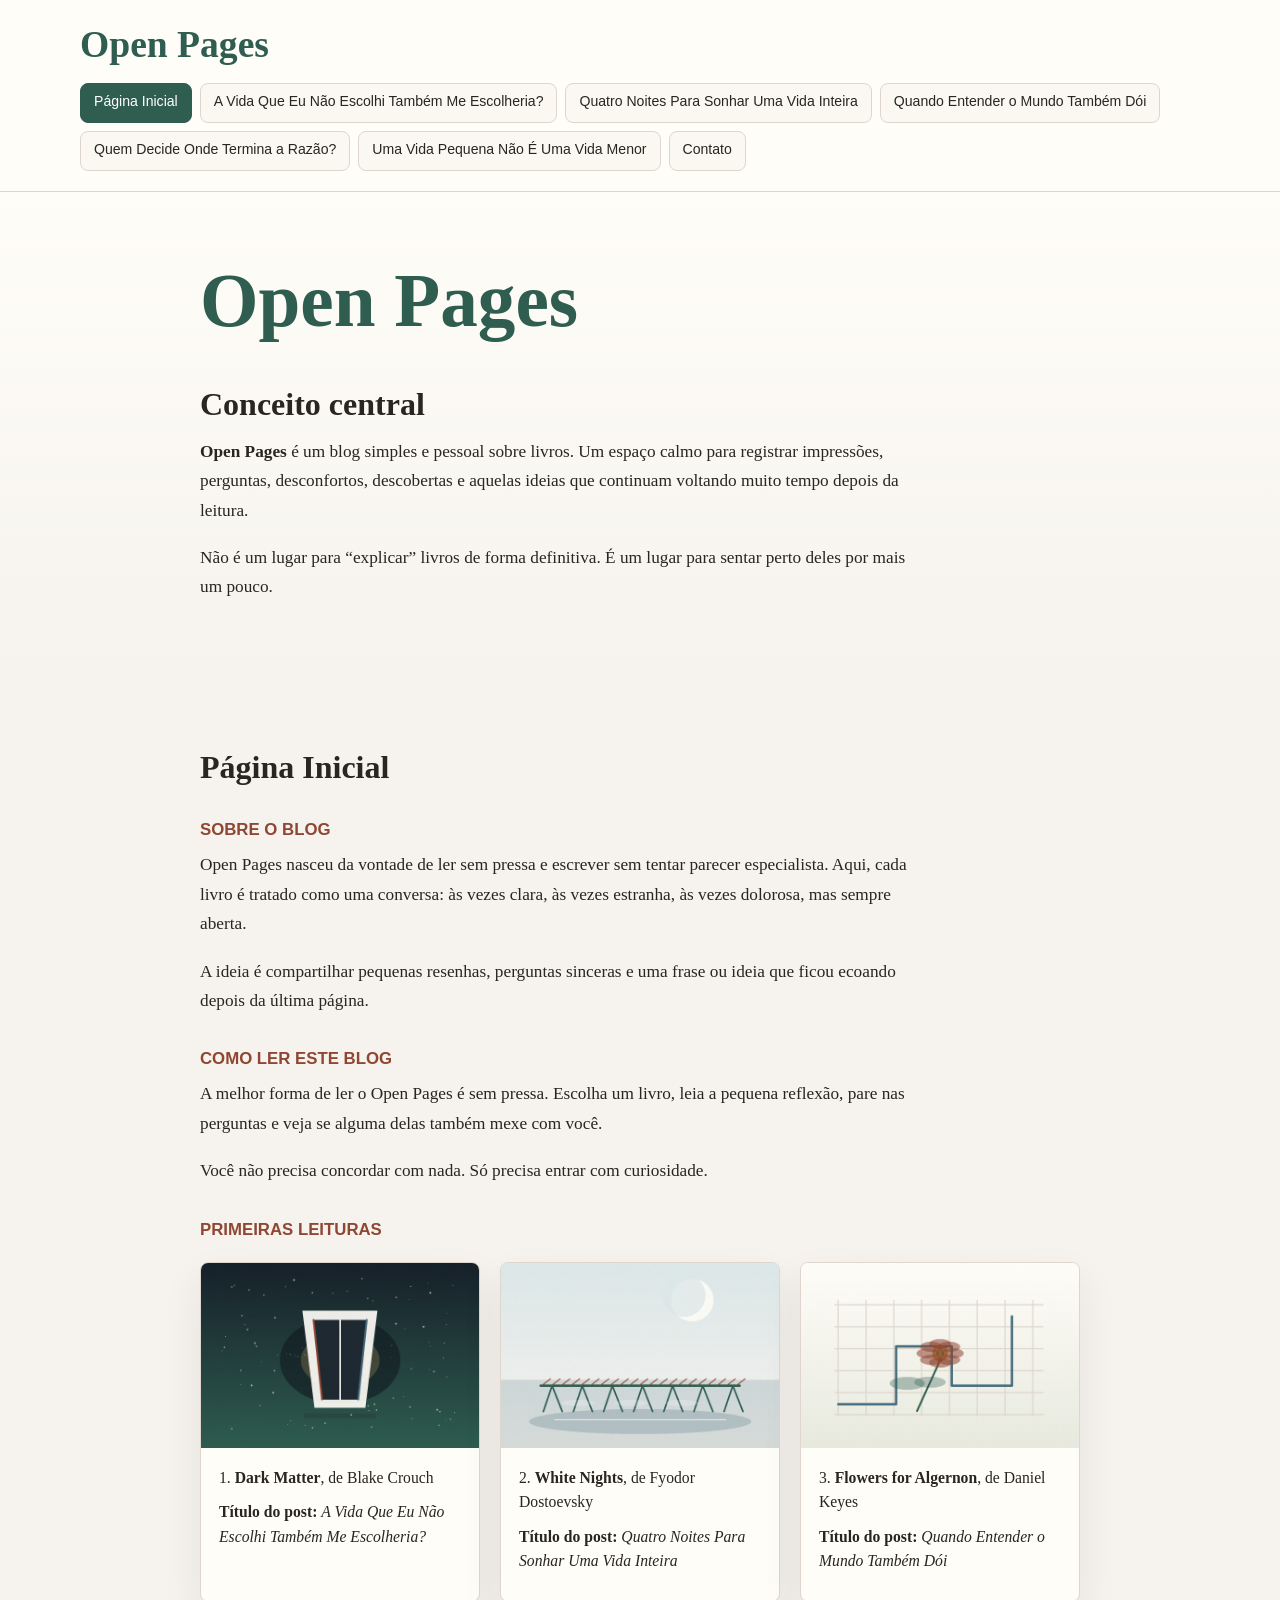
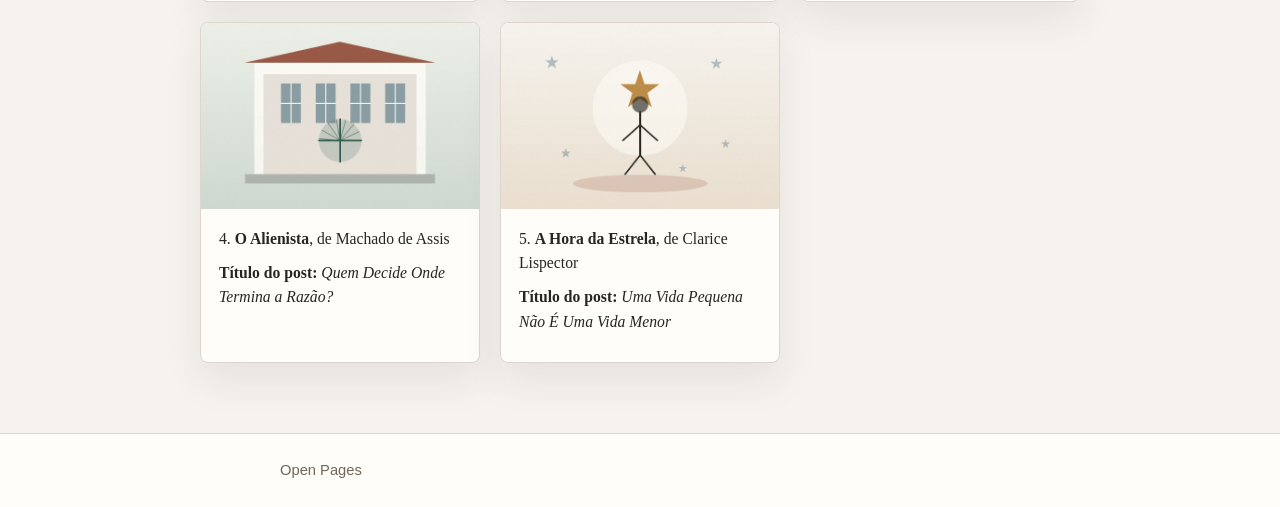
<file: index.html>
<!DOCTYPE html>
<html lang="pt-BR">
<head>
  <meta charset="UTF-8">
  <meta name="viewport" content="width=device-width, initial-scale=1.0">
  <title>Open Pages</title>
  <link rel="stylesheet" href="styles.css">
</head>
<body>
  <header class="site-header">
    <div class="site-header__inner">
      <a class="site-title" href="index.html">Open Pages</a>
      <nav class="site-nav" aria-label="Navegação principal">
        <a href="index.html" aria-current="page">Página Inicial</a>
        <a href="dark-matter.html">A Vida Que Eu Não Escolhi Também Me Escolheria?</a>
        <a href="white-nights.html">Quatro Noites Para Sonhar Uma Vida Inteira</a>
        <a href="flowers-for-algernon.html">Quando Entender o Mundo Também Dói</a>
        <a href="o-alienista.html">Quem Decide Onde Termina a Razão?</a>
        <a href="a-hora-da-estrela.html">Uma Vida Pequena Não É Uma Vida Menor</a>
        <a href="contact.html">Contato</a>
      </nav>
    </div>
  </header>

  <main>
    <section class="intro-section">
      <div class="content-shell">
        <h1>Open Pages</h1>

        <h2>Conceito central</h2>
        <p><strong>Open Pages</strong> é um blog simples e pessoal sobre livros. Um espaço calmo para registrar impressões, perguntas, desconfortos, descobertas e aquelas ideias que continuam voltando muito tempo depois da leitura.</p>
        <p>Não é um lugar para “explicar” livros de forma definitiva. É um lugar para sentar perto deles por mais um pouco.</p>
      </div>
    </section>

    <section class="content-section">
      <div class="content-shell">
        <h2>Página Inicial</h2>

        <h3>Sobre o blog</h3>
        <p>Open Pages nasceu da vontade de ler sem pressa e escrever sem tentar parecer especialista. Aqui, cada livro é tratado como uma conversa: às vezes clara, às vezes estranha, às vezes dolorosa, mas sempre aberta.</p>
        <p>A ideia é compartilhar pequenas resenhas, perguntas sinceras e uma frase ou ideia que ficou ecoando depois da última página.</p>

        <h3>Como ler este blog</h3>
        <p>A melhor forma de ler o Open Pages é sem pressa. Escolha um livro, leia a pequena reflexão, pare nas perguntas e veja se alguma delas também mexe com você.</p>
        <p>Você não precisa concordar com nada. Só precisa entrar com curiosidade.</p>

        <h3>Primeiras leituras</h3>
        <div class="featured-grid">
          <article class="featured-card">
            <a class="featured-card__image" href="dark-matter.html">
              <img src="assets/images/dark-matter.png" alt="Ilustração abstrata para Dark Matter">
            </a>
            <div class="featured-card__body">
              <p>1. <strong>Dark Matter</strong>, de Blake Crouch</p>
              <p><strong>Título do post:</strong> <em>A Vida Que Eu Não Escolhi Também Me Escolheria?</em></p>
            </div>
          </article>

          <article class="featured-card">
            <a class="featured-card__image" href="white-nights.html">
              <img src="assets/images/white-nights.png" alt="Ilustração abstrata para White Nights">
            </a>
            <div class="featured-card__body">
              <p>2. <strong>White Nights</strong>, de Fyodor Dostoevsky</p>
              <p><strong>Título do post:</strong> <em>Quatro Noites Para Sonhar Uma Vida Inteira</em></p>
            </div>
          </article>

          <article class="featured-card">
            <a class="featured-card__image" href="flowers-for-algernon.html">
              <img src="assets/images/flowers-for-algernon.png" alt="Ilustração abstrata para Flowers for Algernon">
            </a>
            <div class="featured-card__body">
              <p>3. <strong>Flowers for Algernon</strong>, de Daniel Keyes</p>
              <p><strong>Título do post:</strong> <em>Quando Entender o Mundo Também Dói</em></p>
            </div>
          </article>

          <article class="featured-card">
            <a class="featured-card__image" href="o-alienista.html">
              <img src="assets/images/o-alienista.png" alt="Ilustração abstrata para O Alienista">
            </a>
            <div class="featured-card__body">
              <p>4. <strong>O Alienista</strong>, de Machado de Assis</p>
              <p><strong>Título do post:</strong> <em>Quem Decide Onde Termina a Razão?</em></p>
            </div>
          </article>

          <article class="featured-card">
            <a class="featured-card__image" href="a-hora-da-estrela.html">
              <img src="assets/images/a-hora-da-estrela.png" alt="Ilustração abstrata para A Hora da Estrela">
            </a>
            <div class="featured-card__body">
              <p>5. <strong>A Hora da Estrela</strong>, de Clarice Lispector</p>
              <p><strong>Título do post:</strong> <em>Uma Vida Pequena Não É Uma Vida Menor</em></p>
            </div>
          </article>
        </div>
      </div>
    </section>
  </main>

  <footer class="site-footer">
    <p>Open Pages</p>
  </footer>
</body>
</html>
</file>
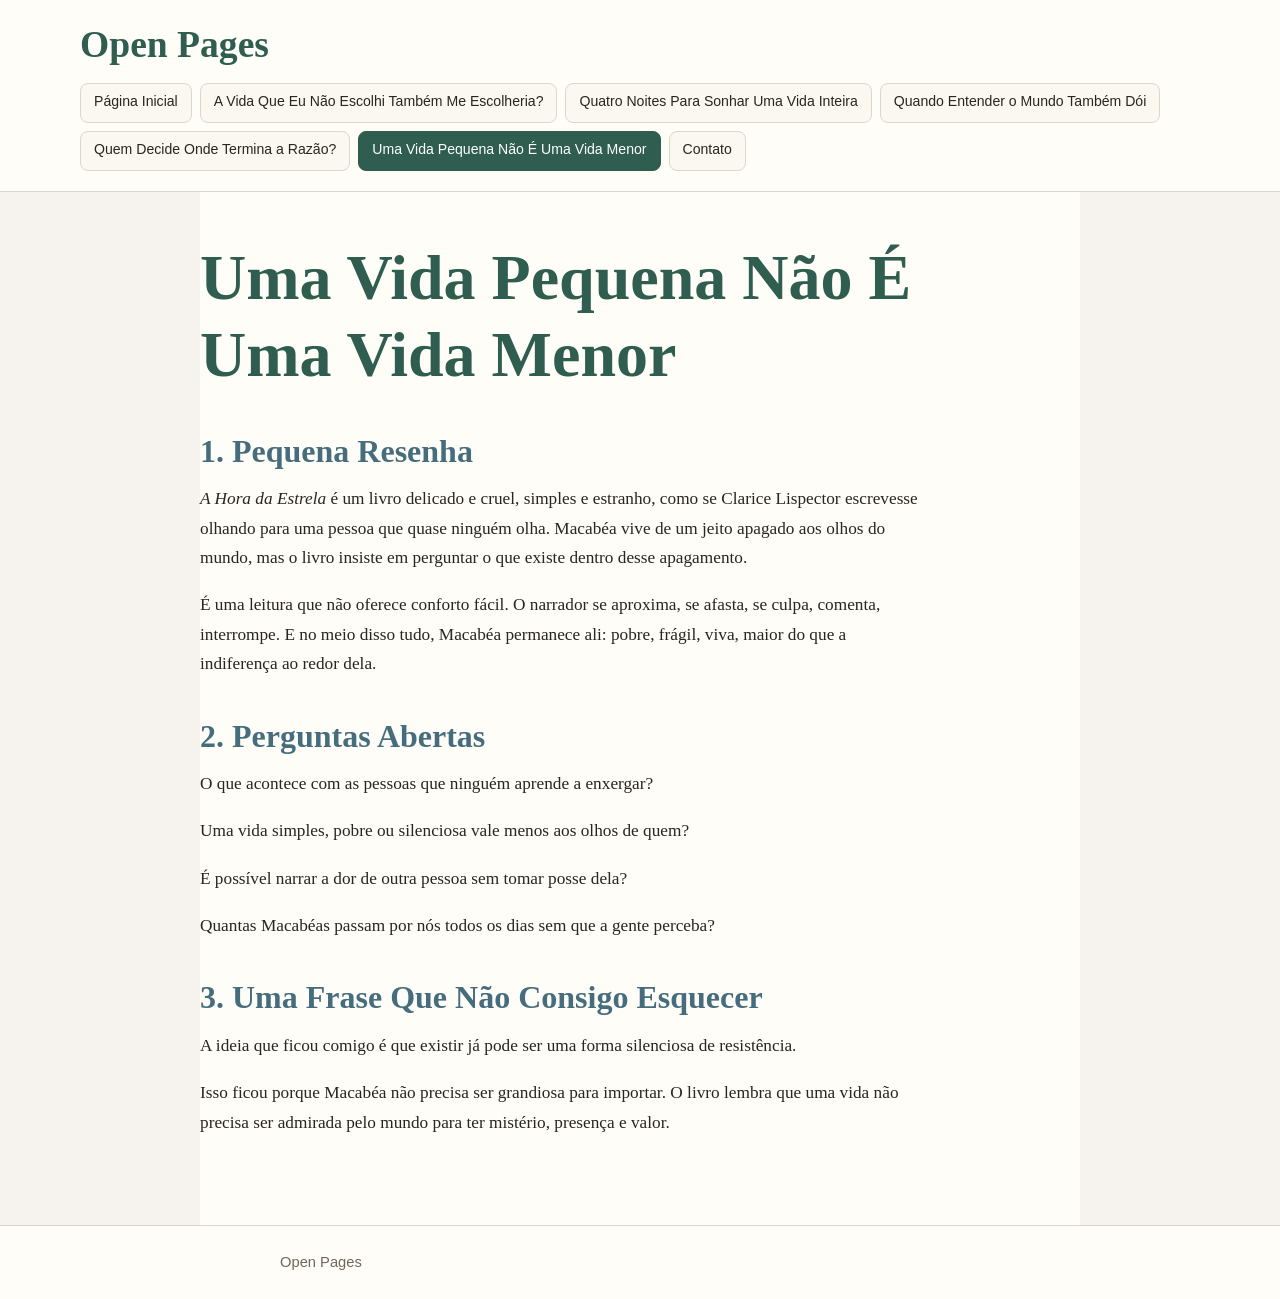
<file: a-hora-da-estrela.html>
<!DOCTYPE html>
<html lang="pt-BR">
<head>
  <meta charset="UTF-8">
  <meta name="viewport" content="width=device-width, initial-scale=1.0">
  <title>Uma Vida Pequena Não É Uma Vida Menor | Open Pages</title>
  <link rel="stylesheet" href="styles.css">
</head>
<body>
  <header class="site-header">
    <div class="site-header__inner">
      <a class="site-title" href="index.html">Open Pages</a>
      <nav class="site-nav" aria-label="Navegação principal">
        <a href="index.html">Página Inicial</a>
        <a href="dark-matter.html">A Vida Que Eu Não Escolhi Também Me Escolheria?</a>
        <a href="white-nights.html">Quatro Noites Para Sonhar Uma Vida Inteira</a>
        <a href="flowers-for-algernon.html">Quando Entender o Mundo Também Dói</a>
        <a href="o-alienista.html">Quem Decide Onde Termina a Razão?</a>
        <a href="a-hora-da-estrela.html" aria-current="page">Uma Vida Pequena Não É Uma Vida Menor</a>
        <a href="contact.html">Contato</a>
      </nav>
    </div>
  </header>

  <main>
    <article class="post content-shell">
      <h1>Uma Vida Pequena Não É Uma Vida Menor</h1>

      <h2>1. Pequena Resenha</h2>
      <p><em>A Hora da Estrela</em> é um livro delicado e cruel, simples e estranho, como se Clarice Lispector escrevesse olhando para uma pessoa que quase ninguém olha. Macabéa vive de um jeito apagado aos olhos do mundo, mas o livro insiste em perguntar o que existe dentro desse apagamento.</p>
      <p>É uma leitura que não oferece conforto fácil. O narrador se aproxima, se afasta, se culpa, comenta, interrompe. E no meio disso tudo, Macabéa permanece ali: pobre, frágil, viva, maior do que a indiferença ao redor dela.</p>

      <h2>2. Perguntas Abertas</h2>
      <p>O que acontece com as pessoas que ninguém aprende a enxergar?</p>
      <p>Uma vida simples, pobre ou silenciosa vale menos aos olhos de quem?</p>
      <p>É possível narrar a dor de outra pessoa sem tomar posse dela?</p>
      <p>Quantas Macabéas passam por nós todos os dias sem que a gente perceba?</p>

      <h2>3. Uma Frase Que Não Consigo Esquecer</h2>
      <p>A ideia que ficou comigo é que existir já pode ser uma forma silenciosa de resistência.</p>
      <p>Isso ficou porque Macabéa não precisa ser grandiosa para importar. O livro lembra que uma vida não precisa ser admirada pelo mundo para ter mistério, presença e valor.</p>
    </article>
  </main>

  <footer class="site-footer">
    <p>Open Pages</p>
  </footer>
</body>
</html>
</file>
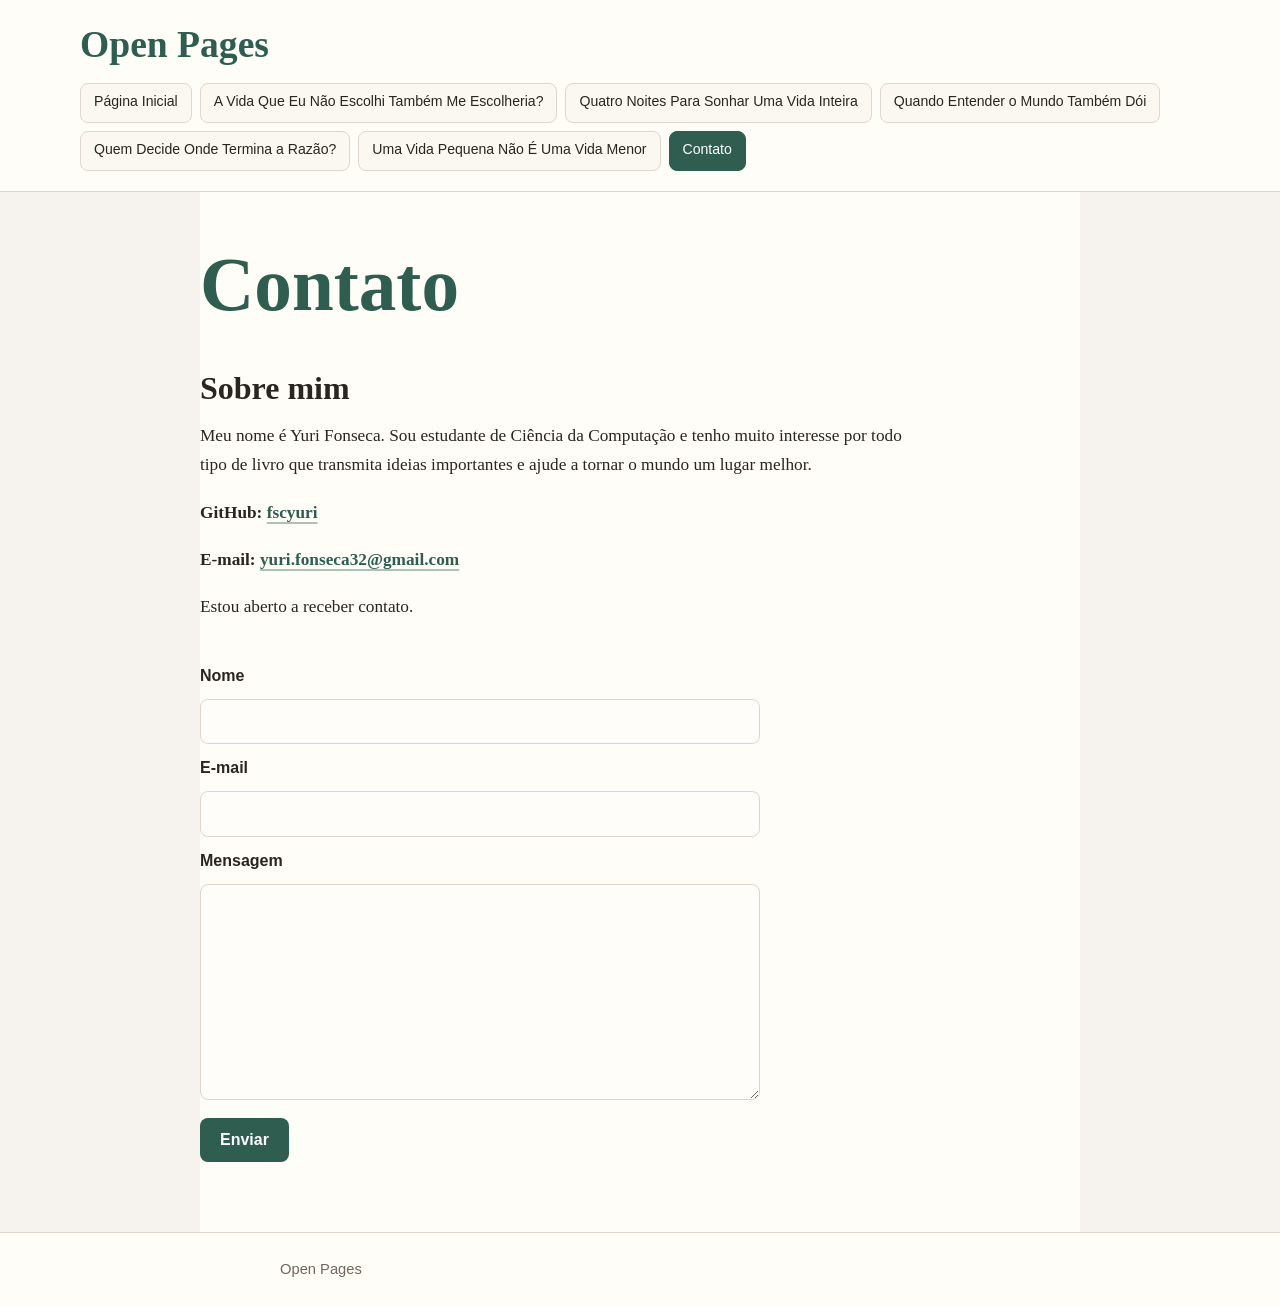
<file: contact.html>
<!DOCTYPE html>
<html lang="pt-BR">
<head>
  <meta charset="UTF-8">
  <meta name="viewport" content="width=device-width, initial-scale=1.0">
  <title>Contato | Open Pages</title>
  <link rel="stylesheet" href="styles.css">
</head>
<body>
  <header class="site-header">
    <div class="site-header__inner">
      <a class="site-title" href="index.html">Open Pages</a>
      <nav class="site-nav" aria-label="Navegação principal">
        <a href="index.html">Página Inicial</a>
        <a href="dark-matter.html">A Vida Que Eu Não Escolhi Também Me Escolheria?</a>
        <a href="white-nights.html">Quatro Noites Para Sonhar Uma Vida Inteira</a>
        <a href="flowers-for-algernon.html">Quando Entender o Mundo Também Dói</a>
        <a href="o-alienista.html">Quem Decide Onde Termina a Razão?</a>
        <a href="a-hora-da-estrela.html">Uma Vida Pequena Não É Uma Vida Menor</a>
        <a href="contact.html" aria-current="page">Contato</a>
      </nav>
    </div>
  </header>

  <main>
    <section class="contact-page content-shell">
      <h1>Contato</h1>

      <section class="about-me" aria-labelledby="about-me-title">
        <h2 id="about-me-title">Sobre mim</h2>
        <p>Meu nome é Yuri Fonseca. Sou estudante de Ciência da Computação e tenho muito interesse por todo tipo de livro que transmita ideias importantes e ajude a tornar o mundo um lugar melhor.</p>
        <p><strong>GitHub:</strong> <a href="https://github.com/fscyuri">fscyuri</a></p>
        <p><strong>E-mail:</strong> <a href="mailto:yuri.fonseca32@gmail.com">yuri.fonseca32@gmail.com</a></p>
        <p>Estou aberto a receber contato.</p>
      </section>

      <form class="contact-form" action="#" method="post">
        <label for="name">Nome</label>
        <input id="name" name="name" type="text">

        <label for="email">E-mail</label>
        <input id="email" name="email" type="email">

        <label for="message">Mensagem</label>
        <textarea id="message" name="message" rows="7"></textarea>

        <button type="submit">Enviar</button>
      </form>
    </section>
  </main>

  <footer class="site-footer">
    <p>Open Pages</p>
  </footer>
</body>
</html>
</file>
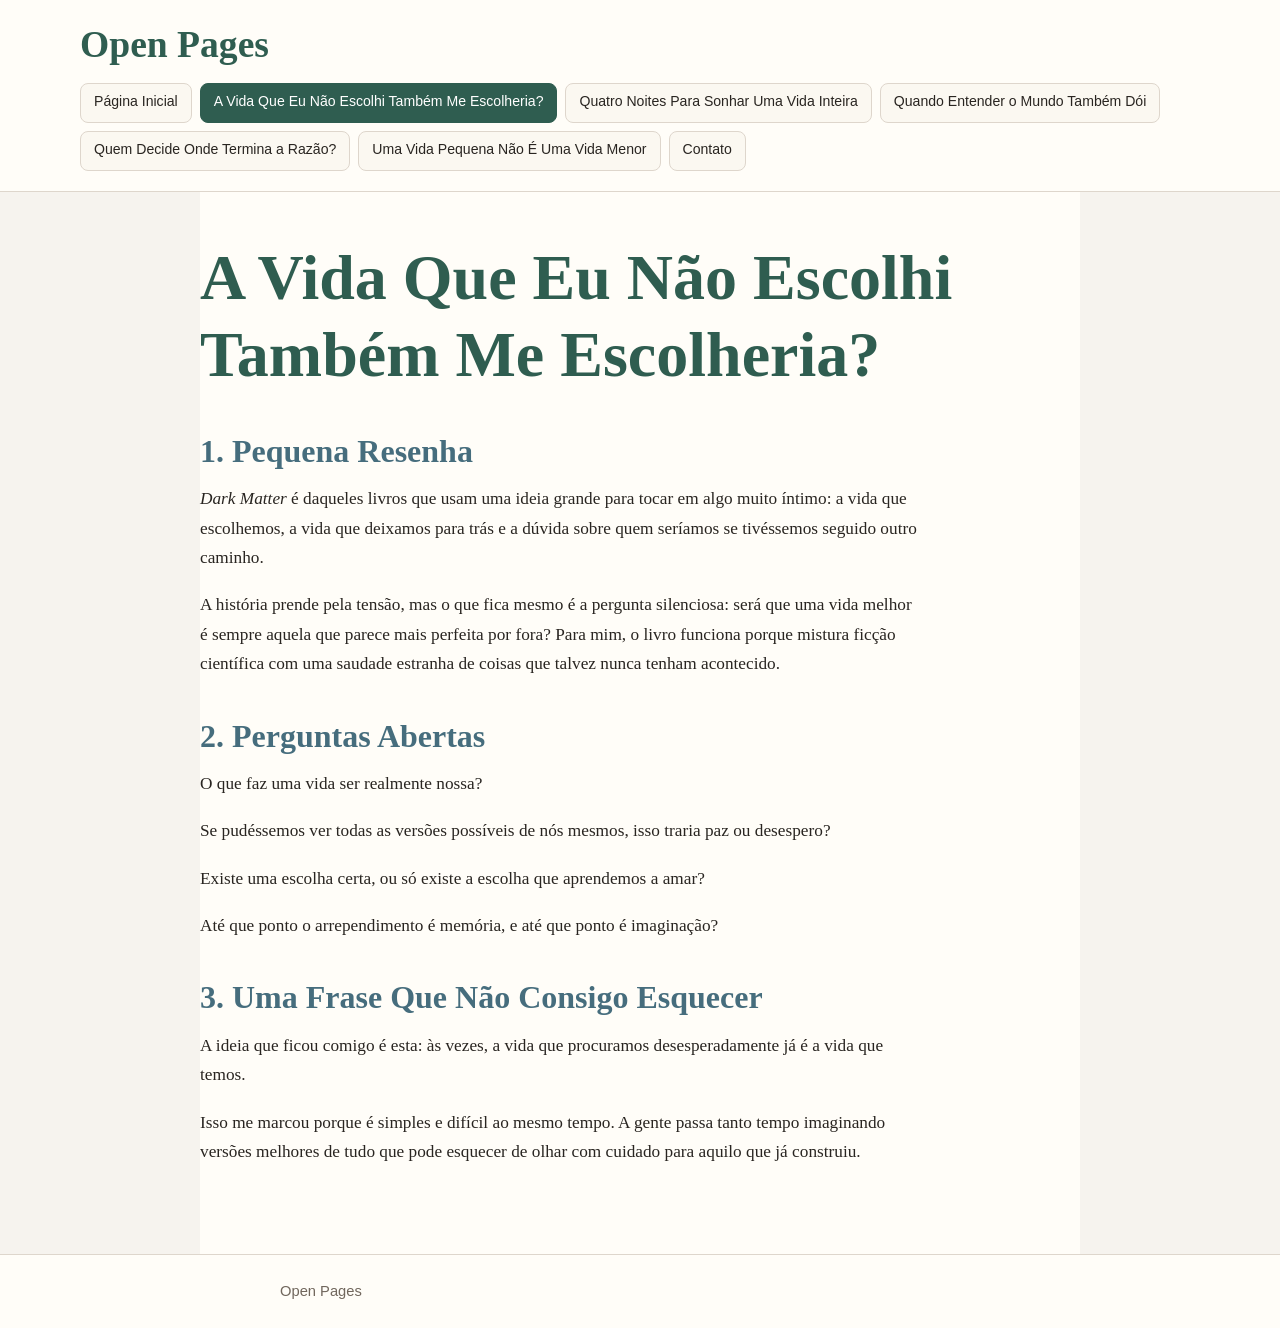
<file: dark-matter.html>
<!DOCTYPE html>
<html lang="pt-BR">
<head>
  <meta charset="UTF-8">
  <meta name="viewport" content="width=device-width, initial-scale=1.0">
  <title>A Vida Que Eu Não Escolhi Também Me Escolheria? | Open Pages</title>
  <link rel="stylesheet" href="styles.css">
</head>
<body>
  <header class="site-header">
    <div class="site-header__inner">
      <a class="site-title" href="index.html">Open Pages</a>
      <nav class="site-nav" aria-label="Navegação principal">
        <a href="index.html">Página Inicial</a>
        <a href="dark-matter.html" aria-current="page">A Vida Que Eu Não Escolhi Também Me Escolheria?</a>
        <a href="white-nights.html">Quatro Noites Para Sonhar Uma Vida Inteira</a>
        <a href="flowers-for-algernon.html">Quando Entender o Mundo Também Dói</a>
        <a href="o-alienista.html">Quem Decide Onde Termina a Razão?</a>
        <a href="a-hora-da-estrela.html">Uma Vida Pequena Não É Uma Vida Menor</a>
        <a href="contact.html">Contato</a>
      </nav>
    </div>
  </header>

  <main>
    <article class="post content-shell">
      <h1>A Vida Que Eu Não Escolhi Também Me Escolheria?</h1>

      <h2>1. Pequena Resenha</h2>
      <p><em>Dark Matter</em> é daqueles livros que usam uma ideia grande para tocar em algo muito íntimo: a vida que escolhemos, a vida que deixamos para trás e a dúvida sobre quem seríamos se tivéssemos seguido outro caminho.</p>
      <p>A história prende pela tensão, mas o que fica mesmo é a pergunta silenciosa: será que uma vida melhor é sempre aquela que parece mais perfeita por fora? Para mim, o livro funciona porque mistura ficção científica com uma saudade estranha de coisas que talvez nunca tenham acontecido.</p>

      <h2>2. Perguntas Abertas</h2>
      <p>O que faz uma vida ser realmente nossa?</p>
      <p>Se pudéssemos ver todas as versões possíveis de nós mesmos, isso traria paz ou desespero?</p>
      <p>Existe uma escolha certa, ou só existe a escolha que aprendemos a amar?</p>
      <p>Até que ponto o arrependimento é memória, e até que ponto é imaginação?</p>

      <h2>3. Uma Frase Que Não Consigo Esquecer</h2>
      <p>A ideia que ficou comigo é esta: às vezes, a vida que procuramos desesperadamente já é a vida que temos.</p>
      <p>Isso me marcou porque é simples e difícil ao mesmo tempo. A gente passa tanto tempo imaginando versões melhores de tudo que pode esquecer de olhar com cuidado para aquilo que já construiu.</p>
    </article>
  </main>

  <footer class="site-footer">
    <p>Open Pages</p>
  </footer>
</body>
</html>
</file>
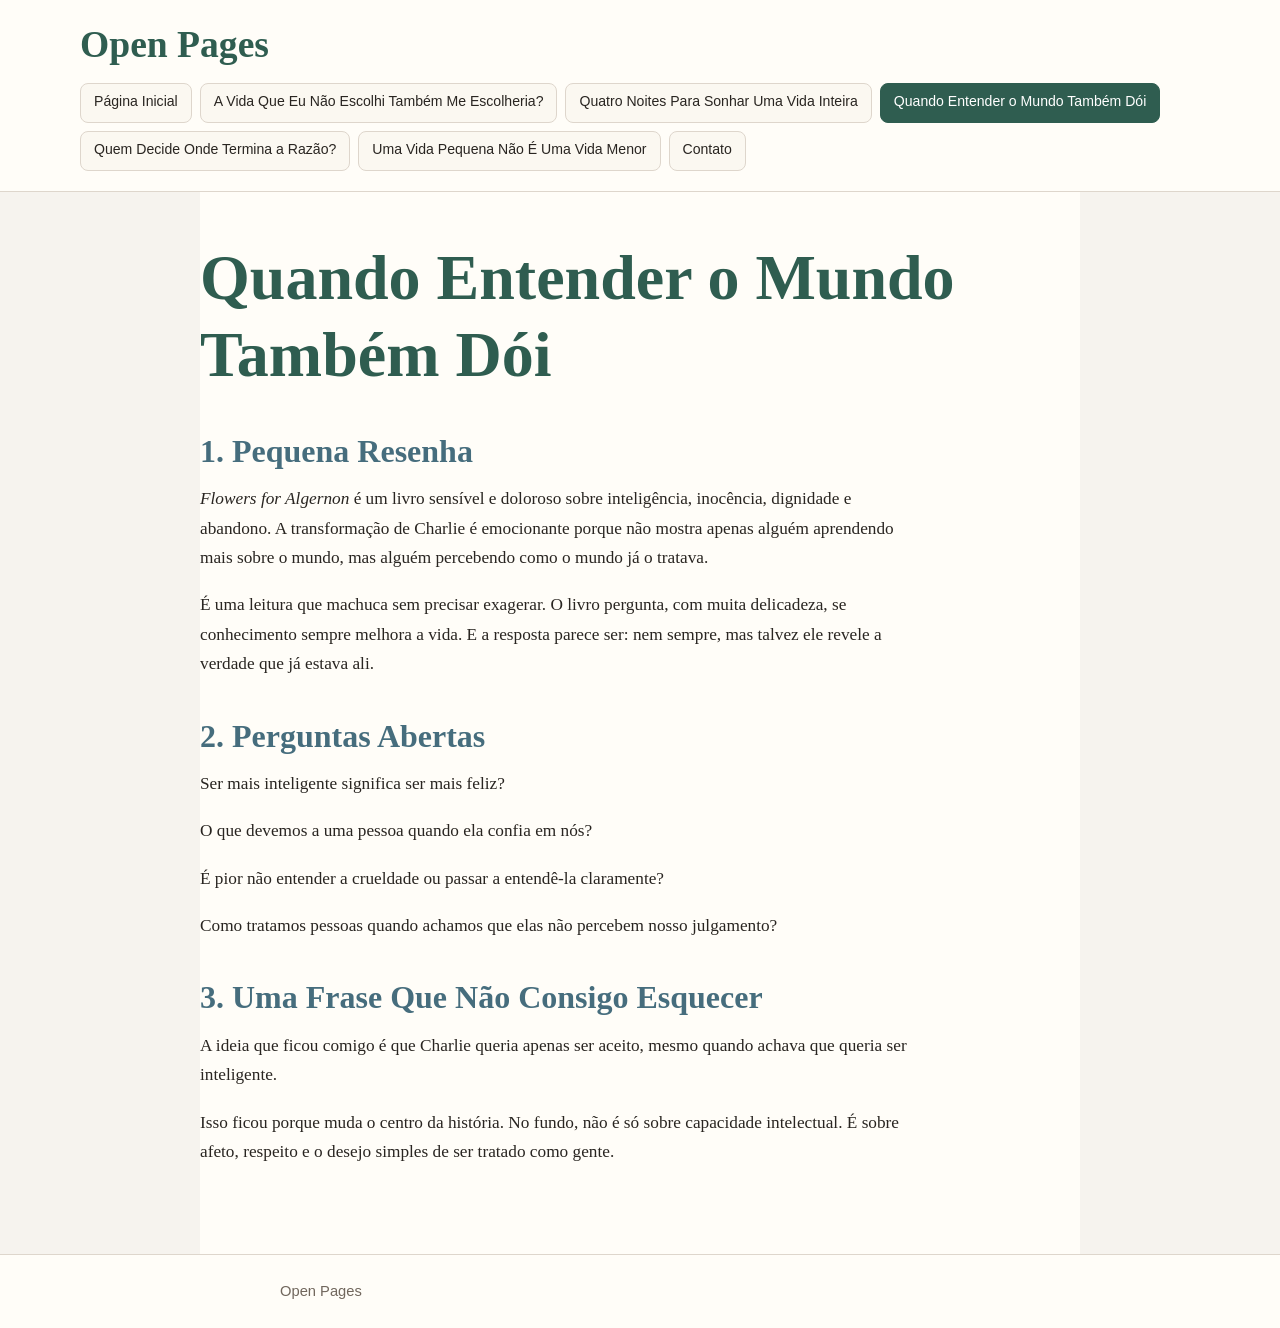
<file: flowers-for-algernon.html>
<!DOCTYPE html>
<html lang="pt-BR">
<head>
  <meta charset="UTF-8">
  <meta name="viewport" content="width=device-width, initial-scale=1.0">
  <title>Quando Entender o Mundo Também Dói | Open Pages</title>
  <link rel="stylesheet" href="styles.css">
</head>
<body>
  <header class="site-header">
    <div class="site-header__inner">
      <a class="site-title" href="index.html">Open Pages</a>
      <nav class="site-nav" aria-label="Navegação principal">
        <a href="index.html">Página Inicial</a>
        <a href="dark-matter.html">A Vida Que Eu Não Escolhi Também Me Escolheria?</a>
        <a href="white-nights.html">Quatro Noites Para Sonhar Uma Vida Inteira</a>
        <a href="flowers-for-algernon.html" aria-current="page">Quando Entender o Mundo Também Dói</a>
        <a href="o-alienista.html">Quem Decide Onde Termina a Razão?</a>
        <a href="a-hora-da-estrela.html">Uma Vida Pequena Não É Uma Vida Menor</a>
        <a href="contact.html">Contato</a>
      </nav>
    </div>
  </header>

  <main>
    <article class="post content-shell">
      <h1>Quando Entender o Mundo Também Dói</h1>

      <h2>1. Pequena Resenha</h2>
      <p><em>Flowers for Algernon</em> é um livro sensível e doloroso sobre inteligência, inocência, dignidade e abandono. A transformação de Charlie é emocionante porque não mostra apenas alguém aprendendo mais sobre o mundo, mas alguém percebendo como o mundo já o tratava.</p>
      <p>É uma leitura que machuca sem precisar exagerar. O livro pergunta, com muita delicadeza, se conhecimento sempre melhora a vida. E a resposta parece ser: nem sempre, mas talvez ele revele a verdade que já estava ali.</p>

      <h2>2. Perguntas Abertas</h2>
      <p>Ser mais inteligente significa ser mais feliz?</p>
      <p>O que devemos a uma pessoa quando ela confia em nós?</p>
      <p>É pior não entender a crueldade ou passar a entendê-la claramente?</p>
      <p>Como tratamos pessoas quando achamos que elas não percebem nosso julgamento?</p>

      <h2>3. Uma Frase Que Não Consigo Esquecer</h2>
      <p>A ideia que ficou comigo é que Charlie queria apenas ser aceito, mesmo quando achava que queria ser inteligente.</p>
      <p>Isso ficou porque muda o centro da história. No fundo, não é só sobre capacidade intelectual. É sobre afeto, respeito e o desejo simples de ser tratado como gente.</p>
    </article>
  </main>

  <footer class="site-footer">
    <p>Open Pages</p>
  </footer>
</body>
</html>
</file>
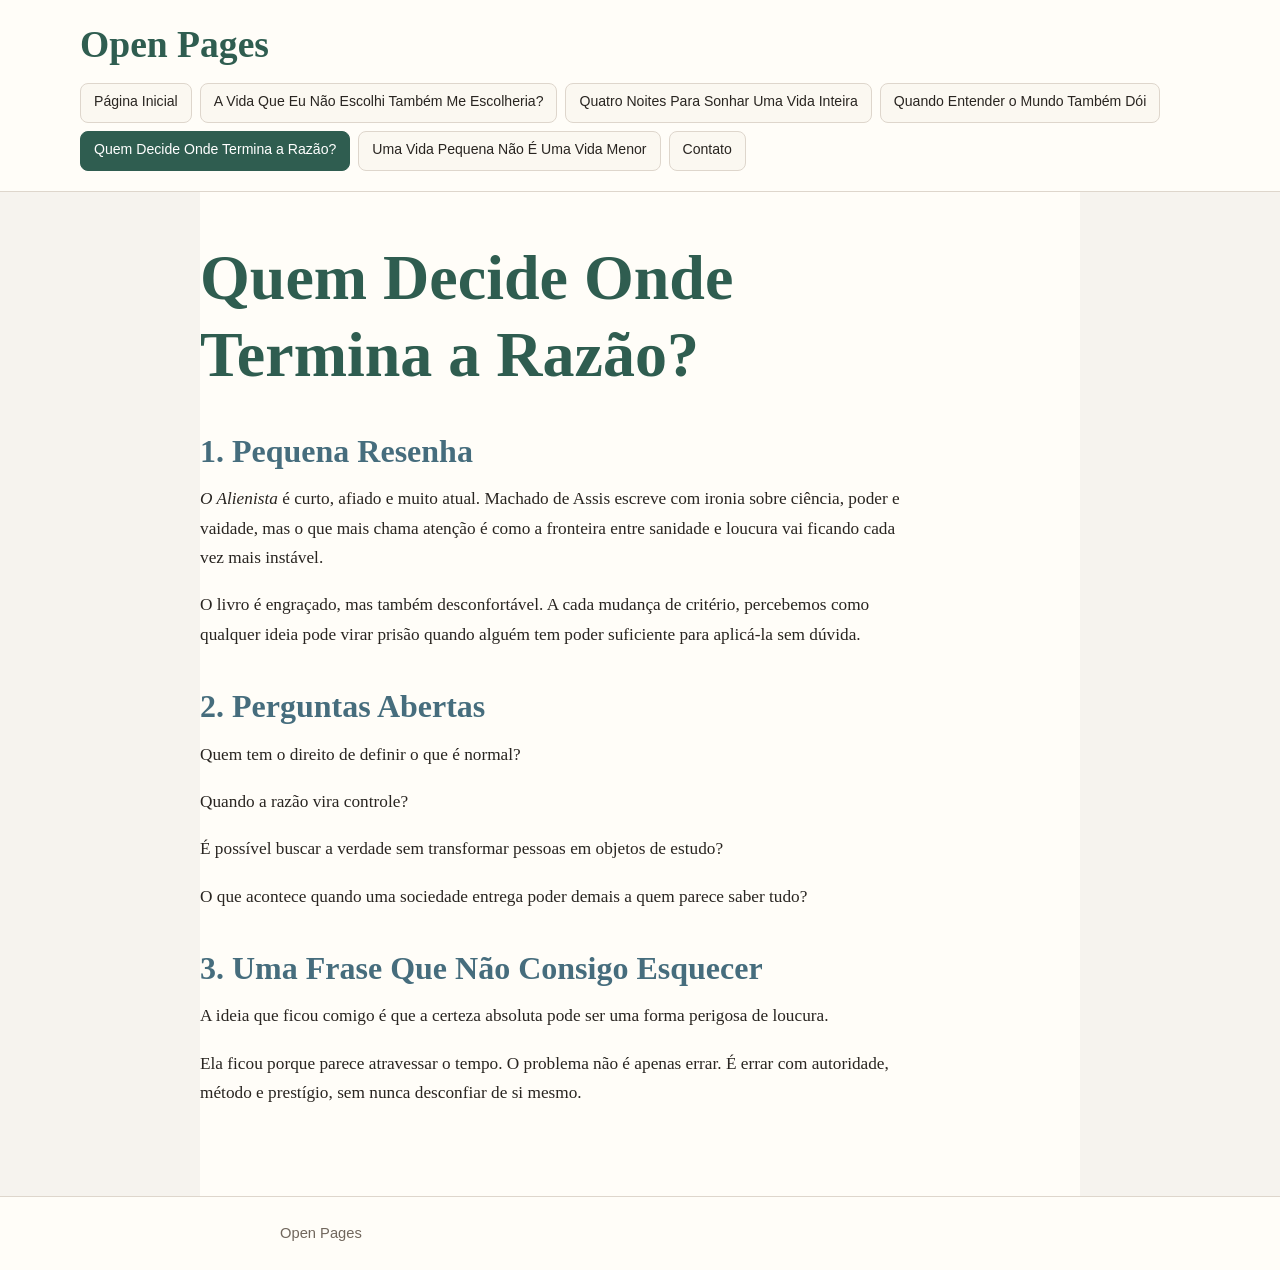
<file: o-alienista.html>
<!DOCTYPE html>
<html lang="pt-BR">
<head>
  <meta charset="UTF-8">
  <meta name="viewport" content="width=device-width, initial-scale=1.0">
  <title>Quem Decide Onde Termina a Razão? | Open Pages</title>
  <link rel="stylesheet" href="styles.css">
</head>
<body>
  <header class="site-header">
    <div class="site-header__inner">
      <a class="site-title" href="index.html">Open Pages</a>
      <nav class="site-nav" aria-label="Navegação principal">
        <a href="index.html">Página Inicial</a>
        <a href="dark-matter.html">A Vida Que Eu Não Escolhi Também Me Escolheria?</a>
        <a href="white-nights.html">Quatro Noites Para Sonhar Uma Vida Inteira</a>
        <a href="flowers-for-algernon.html">Quando Entender o Mundo Também Dói</a>
        <a href="o-alienista.html" aria-current="page">Quem Decide Onde Termina a Razão?</a>
        <a href="a-hora-da-estrela.html">Uma Vida Pequena Não É Uma Vida Menor</a>
        <a href="contact.html">Contato</a>
      </nav>
    </div>
  </header>

  <main>
    <article class="post content-shell">
      <h1>Quem Decide Onde Termina a Razão?</h1>

      <h2>1. Pequena Resenha</h2>
      <p><em>O Alienista</em> é curto, afiado e muito atual. Machado de Assis escreve com ironia sobre ciência, poder e vaidade, mas o que mais chama atenção é como a fronteira entre sanidade e loucura vai ficando cada vez mais instável.</p>
      <p>O livro é engraçado, mas também desconfortável. A cada mudança de critério, percebemos como qualquer ideia pode virar prisão quando alguém tem poder suficiente para aplicá-la sem dúvida.</p>

      <h2>2. Perguntas Abertas</h2>
      <p>Quem tem o direito de definir o que é normal?</p>
      <p>Quando a razão vira controle?</p>
      <p>É possível buscar a verdade sem transformar pessoas em objetos de estudo?</p>
      <p>O que acontece quando uma sociedade entrega poder demais a quem parece saber tudo?</p>

      <h2>3. Uma Frase Que Não Consigo Esquecer</h2>
      <p>A ideia que ficou comigo é que a certeza absoluta pode ser uma forma perigosa de loucura.</p>
      <p>Ela ficou porque parece atravessar o tempo. O problema não é apenas errar. É errar com autoridade, método e prestígio, sem nunca desconfiar de si mesmo.</p>
    </article>
  </main>

  <footer class="site-footer">
    <p>Open Pages</p>
  </footer>
</body>
</html>
</file>
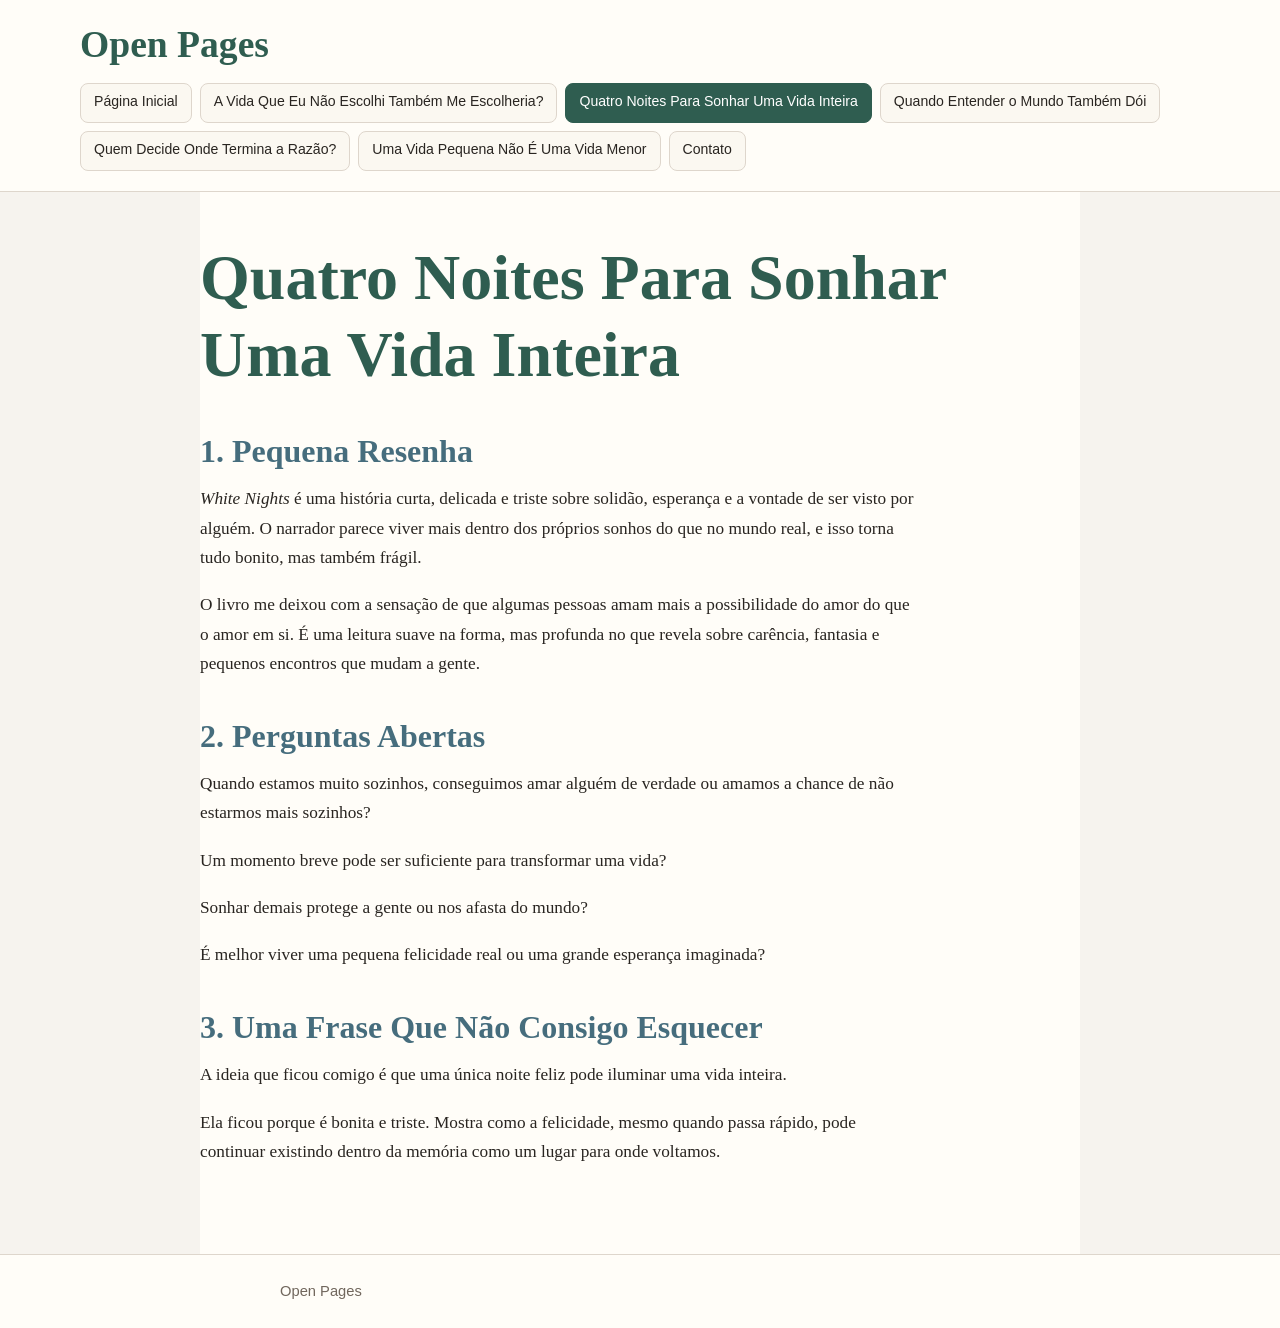
<file: white-nights.html>
<!DOCTYPE html>
<html lang="pt-BR">
<head>
  <meta charset="UTF-8">
  <meta name="viewport" content="width=device-width, initial-scale=1.0">
  <title>Quatro Noites Para Sonhar Uma Vida Inteira | Open Pages</title>
  <link rel="stylesheet" href="styles.css">
</head>
<body>
  <header class="site-header">
    <div class="site-header__inner">
      <a class="site-title" href="index.html">Open Pages</a>
      <nav class="site-nav" aria-label="Navegação principal">
        <a href="index.html">Página Inicial</a>
        <a href="dark-matter.html">A Vida Que Eu Não Escolhi Também Me Escolheria?</a>
        <a href="white-nights.html" aria-current="page">Quatro Noites Para Sonhar Uma Vida Inteira</a>
        <a href="flowers-for-algernon.html">Quando Entender o Mundo Também Dói</a>
        <a href="o-alienista.html">Quem Decide Onde Termina a Razão?</a>
        <a href="a-hora-da-estrela.html">Uma Vida Pequena Não É Uma Vida Menor</a>
        <a href="contact.html">Contato</a>
      </nav>
    </div>
  </header>

  <main>
    <article class="post content-shell">
      <h1>Quatro Noites Para Sonhar Uma Vida Inteira</h1>

      <h2>1. Pequena Resenha</h2>
      <p><em>White Nights</em> é uma história curta, delicada e triste sobre solidão, esperança e a vontade de ser visto por alguém. O narrador parece viver mais dentro dos próprios sonhos do que no mundo real, e isso torna tudo bonito, mas também frágil.</p>
      <p>O livro me deixou com a sensação de que algumas pessoas amam mais a possibilidade do amor do que o amor em si. É uma leitura suave na forma, mas profunda no que revela sobre carência, fantasia e pequenos encontros que mudam a gente.</p>

      <h2>2. Perguntas Abertas</h2>
      <p>Quando estamos muito sozinhos, conseguimos amar alguém de verdade ou amamos a chance de não estarmos mais sozinhos?</p>
      <p>Um momento breve pode ser suficiente para transformar uma vida?</p>
      <p>Sonhar demais protege a gente ou nos afasta do mundo?</p>
      <p>É melhor viver uma pequena felicidade real ou uma grande esperança imaginada?</p>

      <h2>3. Uma Frase Que Não Consigo Esquecer</h2>
      <p>A ideia que ficou comigo é que uma única noite feliz pode iluminar uma vida inteira.</p>
      <p>Ela ficou porque é bonita e triste. Mostra como a felicidade, mesmo quando passa rápido, pode continuar existindo dentro da memória como um lugar para onde voltamos.</p>
    </article>
  </main>

  <footer class="site-footer">
    <p>Open Pages</p>
  </footer>
</body>
</html>
</file>
<file: styles.css>
:root {
  --paper: #f6f3ee;
  --surface: #fffdf8;
  --ink: #292521;
  --muted: #71675d;
  --line: #ded6cc;
  --green: #2f5d50;
  --rust: #8f4632;
  --blue: #466d7d;
  --gold: #b7833a;
  --shadow: 0 18px 40px rgba(41, 37, 33, 0.08);
}

* {
  box-sizing: border-box;
}

html {
  font-size: 16px;
}

body {
  margin: 0;
  background: var(--paper);
  color: var(--ink);
  font-family: Georgia, "Times New Roman", serif;
  line-height: 1.7;
}

img {
  display: block;
  max-width: 100%;
}

a {
  color: inherit;
}

.site-header {
  background: var(--surface);
  border-bottom: 1px solid var(--line);
}

.site-header__inner {
  width: min(1120px, calc(100% - 32px));
  margin: 0 auto;
  padding: 24px 0 20px;
}

.site-title {
  display: inline-block;
  margin-bottom: 18px;
  color: var(--green);
  font-size: clamp(1.7rem, 3vw, 2.35rem);
  font-weight: 700;
  line-height: 1.1;
  text-decoration: none;
}

.site-nav {
  display: flex;
  flex-wrap: wrap;
  gap: 8px;
}

.site-nav a {
  min-height: 40px;
  padding: 9px 13px;
  border: 1px solid var(--line);
  border-radius: 8px;
  background: #fbf8f1;
  color: var(--ink);
  font-family: Arial, Helvetica, sans-serif;
  font-size: 0.88rem;
  line-height: 1.25;
  text-decoration: none;
}

.site-nav a:hover,
.site-nav a:focus-visible {
  border-color: var(--green);
  color: var(--green);
  outline: none;
}

.site-nav a[aria-current="page"] {
  background: var(--green);
  border-color: var(--green);
  color: #ffffff;
}

main {
  min-height: calc(100vh - 228px);
}

.content-shell {
  width: min(880px, calc(100% - 32px));
  margin: 0 auto;
}

.intro-section {
  padding: 64px 0 42px;
  background: linear-gradient(180deg, #fffdf8 0%, var(--paper) 100%);
}

.content-section,
.post,
.contact-page {
  padding: 48px 0 70px;
}

h1,
h2,
h3 {
  margin: 0;
  color: var(--ink);
  line-height: 1.2;
}

h1 {
  max-width: 760px;
  margin-bottom: 32px;
  color: var(--green);
  font-size: clamp(2.4rem, 7vw, 4.7rem);
  font-weight: 700;
}

h2 {
  margin-top: 38px;
  margin-bottom: 14px;
  font-size: clamp(1.55rem, 3vw, 2rem);
}

h3 {
  margin-top: 34px;
  margin-bottom: 10px;
  color: var(--rust);
  font-family: Arial, Helvetica, sans-serif;
  font-size: 1.05rem;
  letter-spacing: 0;
  text-transform: uppercase;
}

p {
  max-width: 720px;
  margin: 0 0 18px;
  font-size: 1.08rem;
}

strong {
  font-weight: 700;
}

.featured-grid {
  display: grid;
  grid-template-columns: repeat(auto-fit, minmax(230px, 1fr));
  gap: 20px;
  margin-top: 22px;
}

.featured-card {
  overflow: hidden;
  border: 1px solid var(--line);
  border-radius: 8px;
  background: var(--surface);
  box-shadow: var(--shadow);
}

.featured-card__image {
  display: block;
  aspect-ratio: 3 / 2;
  background: #e8dfd5;
}

.featured-card__image img {
  width: 100%;
  height: 100%;
  object-fit: cover;
  transition: transform 180ms ease;
}

.featured-card__image:hover img,
.featured-card__image:focus-visible img {
  transform: scale(1.03);
}

.featured-card__image:focus-visible {
  outline: 3px solid var(--gold);
  outline-offset: 3px;
}

.featured-card__body {
  padding: 18px;
}

.featured-card__body p {
  margin-bottom: 10px;
  font-size: 0.98rem;
  line-height: 1.55;
}

.post {
  background: var(--surface);
}

.post h1 {
  font-size: clamp(2.1rem, 6vw, 4rem);
}

.post h2 {
  color: var(--blue);
}

.contact-page {
  background: var(--surface);
}

.about-me {
  margin-bottom: 40px;
}

.contact-page a {
  color: var(--green);
  font-weight: 700;
  text-decoration-color: rgba(47, 93, 80, 0.38);
  text-decoration-thickness: 2px;
  text-underline-offset: 4px;
}

.contact-page a:hover,
.contact-page a:focus-visible {
  color: var(--rust);
  outline: none;
}

.contact-form {
  display: grid;
  gap: 10px;
  max-width: 560px;
}

.contact-form label,
.contact-form button {
  font-family: Arial, Helvetica, sans-serif;
}

.contact-form label {
  color: var(--ink);
  font-weight: 700;
}

.contact-form input,
.contact-form textarea {
  width: 100%;
  border: 1px solid var(--line);
  border-radius: 8px;
  background: #fffdfa;
  color: var(--ink);
  font: inherit;
}

.contact-form input {
  min-height: 44px;
  padding: 8px 12px;
}

.contact-form textarea {
  padding: 12px;
  resize: vertical;
}

.contact-form input:focus,
.contact-form textarea:focus {
  border-color: var(--green);
  outline: 3px solid rgba(47, 93, 80, 0.2);
}

.contact-form button {
  justify-self: start;
  min-height: 44px;
  margin-top: 8px;
  padding: 10px 20px;
  border: 0;
  border-radius: 8px;
  background: var(--green);
  color: #ffffff;
  cursor: pointer;
  font-size: 1rem;
  font-weight: 700;
}

.contact-form button:hover,
.contact-form button:focus-visible {
  background: var(--rust);
  outline: none;
}

.site-footer {
  border-top: 1px solid var(--line);
  background: var(--surface);
}

.site-footer p {
  width: min(1120px, calc(100% - 32px));
  margin: 0 auto;
  padding: 24px 0;
  color: var(--muted);
  font-family: Arial, Helvetica, sans-serif;
  font-size: 0.92rem;
}

@media (max-width: 640px) {
  .site-header__inner {
    padding-top: 20px;
  }

  .site-nav {
    display: grid;
    grid-template-columns: 1fr;
  }

  .site-nav a {
    width: 100%;
  }

  .intro-section {
    padding-top: 46px;
  }

  .content-section,
  .post,
  .contact-page {
    padding-top: 38px;
  }

  h1 {
    margin-bottom: 24px;
  }

  p {
    font-size: 1rem;
  }
}
</file>
